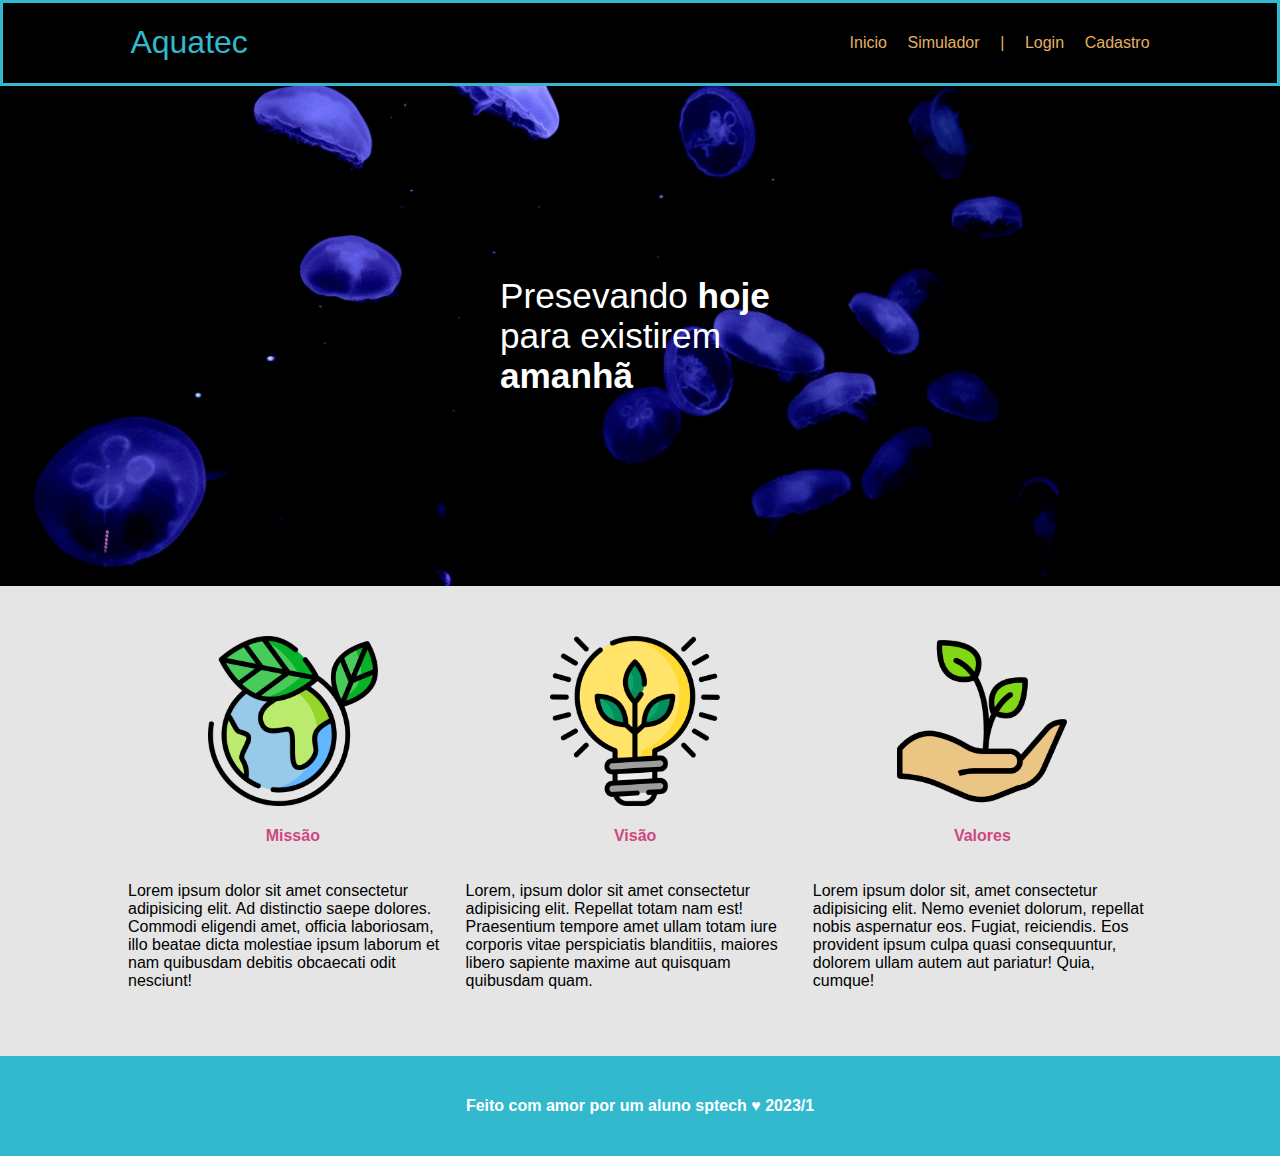
<file: aula 2/index.html>
<!DOCTYPE html>
<html lang="en">

<head>
    <meta charset="UTF-8">
    <meta http-equiv="X-UA-Compatible" content="IE=edge">
    <meta name="viewport" content="width=device-width, initial-scale=1.0">
    <title>Aquatec | Pagina inicial</title>
    <link rel="stylesheet" href="./css/style.css">
</head>

<body>
    <div class="header">
        <div class="container">
            <h1 class="titulo">Aquatec</h1>
            <ul class="navbar">
                <li><a href="./index.html">Inicio</a></li>
                <li><a href="">Simulador</a></li>
                <li>|</li>
                <li><a href="./login.html">Login</a></li>
                <li><a href="./cadastro.html">Cadastro</a></li>
            </ul>
        </div>
    </div>

    <div class="banner">
        <div class="container">
            <p> Presevando <span> hoje</span> para existirem <span>amanhã</span></p>
        </div>
    </div>

    <div class="social">
        <div class="container">
            <div class="boxes">
                <div class="box">
                    <img src="./assets/imgs/planet-earth_color.png" alt="">
                    <h4>Missão</h4>
                    <p>Lorem ipsum dolor sit amet consectetur adipisicing elit. Ad distinctio saepe dolores. Commodi
                        eligendi amet, officia laboriosam, illo beatae dicta molestiae ipsum laborum et nam quibusdam
                        debitis obcaecati odit nesciunt!</p>
                </div>
                <div class="box">
                    <img src="./assets/imgs/lightbulb_color.png" alt="">
                    <h4>Visão</h4>
                    <p>Lorem, ipsum dolor sit amet consectetur adipisicing elit. Repellat totam nam est! Praesentium
                        tempore amet ullam totam iure corporis vitae perspiciatis blanditiis, maiores libero sapiente
                        maxime aut quisquam quibusdam quam.</p>
                </div>
                <div class="box">
                    <img src="./assets/imgs/growth_color.png" alt="">
                    <h4>Valores</h4>
                    <p>Lorem ipsum dolor sit, amet consectetur adipisicing elit. Nemo eveniet dolorum, repellat nobis
                        aspernatur eos. Fugiat, reiciendis. Eos provident ipsum culpa quasi consequuntur, dolorem ullam
                        autem aut pariatur! Quia, cumque!</p>
                </div>
            </div>
        </div>
    </div>
    <div class="footer">
        <div class="container">
        <h4> 
            Feito com amor por um aluno sptech &hearts; 2023/1
        </h4>
    </div>
    </div>
</body>
</html>
</file>
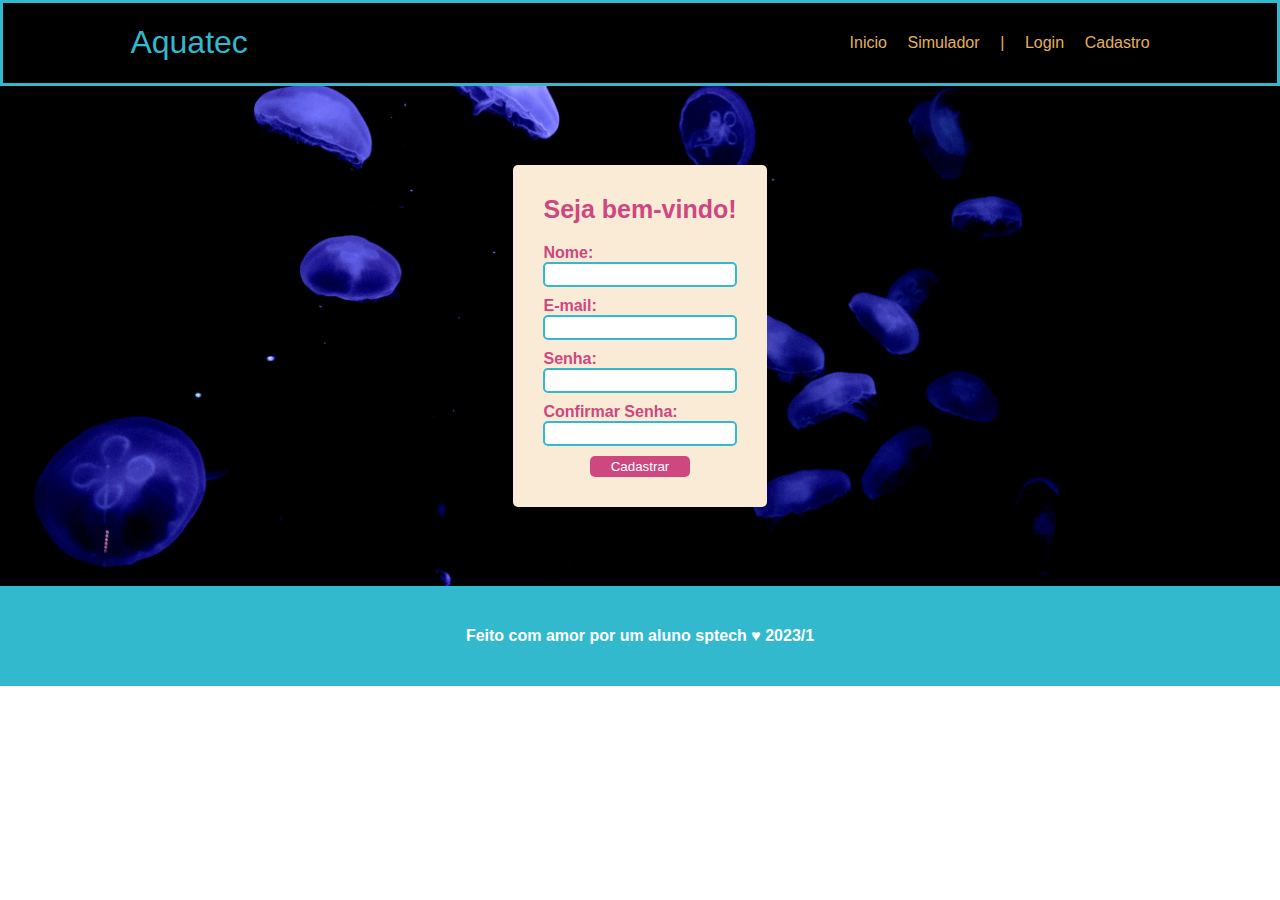
<file: aula 2/cadastro.html>
<!DOCTYPE html>
<html lang="en">

<head>
    <meta charset="UTF-8">
    <meta http-equiv="X-UA-Compatible" content="IE=edge">
    <meta name="viewport" content="width=device-width, initial-scale=1.0">
    <title>Aquatec | Login</title>
    <link rel="stylesheet" href="./css/style.css">
    <link rel="stylesheet" href="./css/style-form.css">
    <link rel="stylesheet" href="./css/style-cadastro.css">
</head>

<body>
    <div class="header">
        <div class="container">
            <h1 class="titulo">Aquatec</h1>
            <ul class="navbar">
                <li><a href="./index.html">Inicio</a></li>
                <li><a href="">Simulador</a></li>
                <li>|</li>
                <li><a href="./login.html">Login</a></li>
                <li><a href="./cadastro.html">Cadastro</a></li>
            </ul>
        </div>
    </div>

    <div class="banner">
        <div class="container">
            <div class="formulario">
                <h4 id="saldacao">Seja bem-vindo!</h4>
                <h4>Nome:</h4>
                <input type="text">
                
                <h4>E-mail:</h4>
                <input type="email">

                <h4>Senha:</h4>
                <input type="password">

                <h4>Confirmar Senha:</h4>
                <input type="password">

                <button>Cadastrar</button>
            </div>
        </div>
    </div>
    <div class="footer">
        <div class="container">
        <h4> 
            Feito com amor por um aluno sptech &hearts; 2023/1
        </h4>
    </div>
    </div>
</body>
</html>
</file>
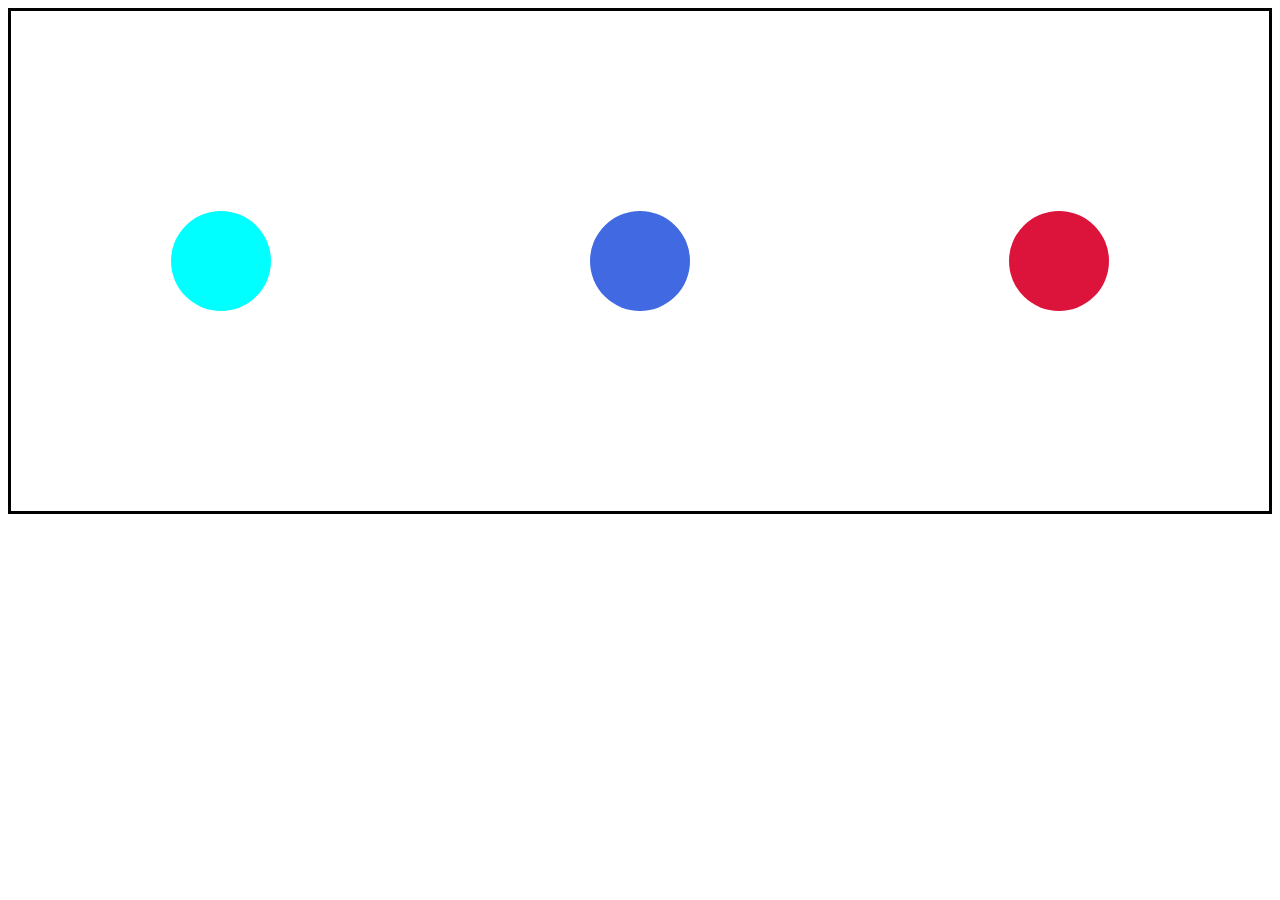
<file: aula 2/exemplo-flexbox.html>
<!DOCTYPE html>
<html lang="en">
<head>
    <meta charset="UTF-8">
    <meta http-equiv="X-UA-Compatible" content="IE=edge">
    <meta name="viewport" content="width=device-width, initial-scale=1.0">
    <title>Exemplo Flexbox</title>
    <style>
        .caixa {
            height: 500px;
            border: 3px solid black;
            display: flex;
            flex-direction: row;
            align-items: center;
            justify-content: space-around;
        }

        .circulo {
            width: 100px;
            height: 100px;
            border-radius: 50%;
        }

        .cor1{
            background-color: aqua;
        }
        .cor2{
            background-color: royalblue;
        }
        .cor3{
            background-color: crimson;
        }
    </style>
</head>
<body>
    <div class="caixa">
        <div class="circulo cor1"></div>
        <div class="circulo cor2"></div>
        <div class="circulo cor3"></div>
    </div>
</body>
</html>
</file>
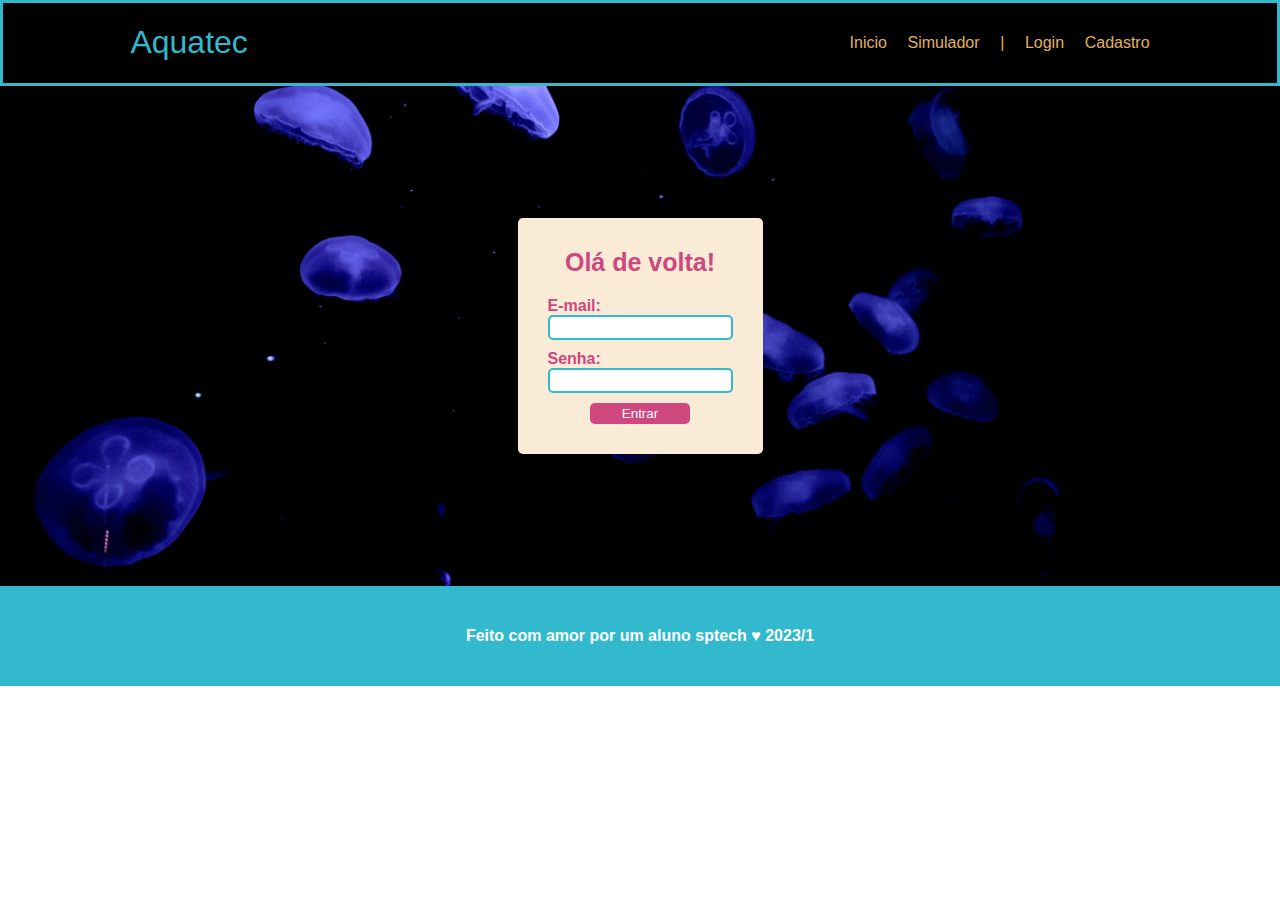
<file: aula 2/login.html>
<!DOCTYPE html>
<html lang="en">

<head>
    <meta charset="UTF-8">
    <meta http-equiv="X-UA-Compatible" content="IE=edge">
    <meta name="viewport" content="width=device-width, initial-scale=1.0">
    <title>Aquatec | Login</title>
    <link rel="stylesheet" href="./css/style.css">
    <link rel="stylesheet" href="./css/style-form.css">
</head>

<body>
    <div class="header">
        <div class="container">
            <h1 class="titulo">Aquatec</h1>
            <ul class="navbar">
                <li><a href="./index.html">Inicio</a></li>
                <li><a href="">Simulador</a></li>
                <li>|</li>
                <li><a href="./login.html">Login</a></li>
                <li><a href="./cadastro.html">Cadastro</a></li>
            </ul>
        </div>
    </div>

    <div class="banner">
        <div class="container">
            <div class="formulario">
                <h4 id="saldacao">Olá de volta!</h4>
                <h4>E-mail:</h4>
                <input type="email">

                <h4>Senha:</h4>
                <input type="password">

                <button>Entrar</button>
            </div>
        </div>
    </div>
    <div class="footer">
        <div class="container">
        <h4> 
            Feito com amor por um aluno sptech &hearts; 2023/1
        </h4>
    </div>
    </div>
</body>
</html>
</file>
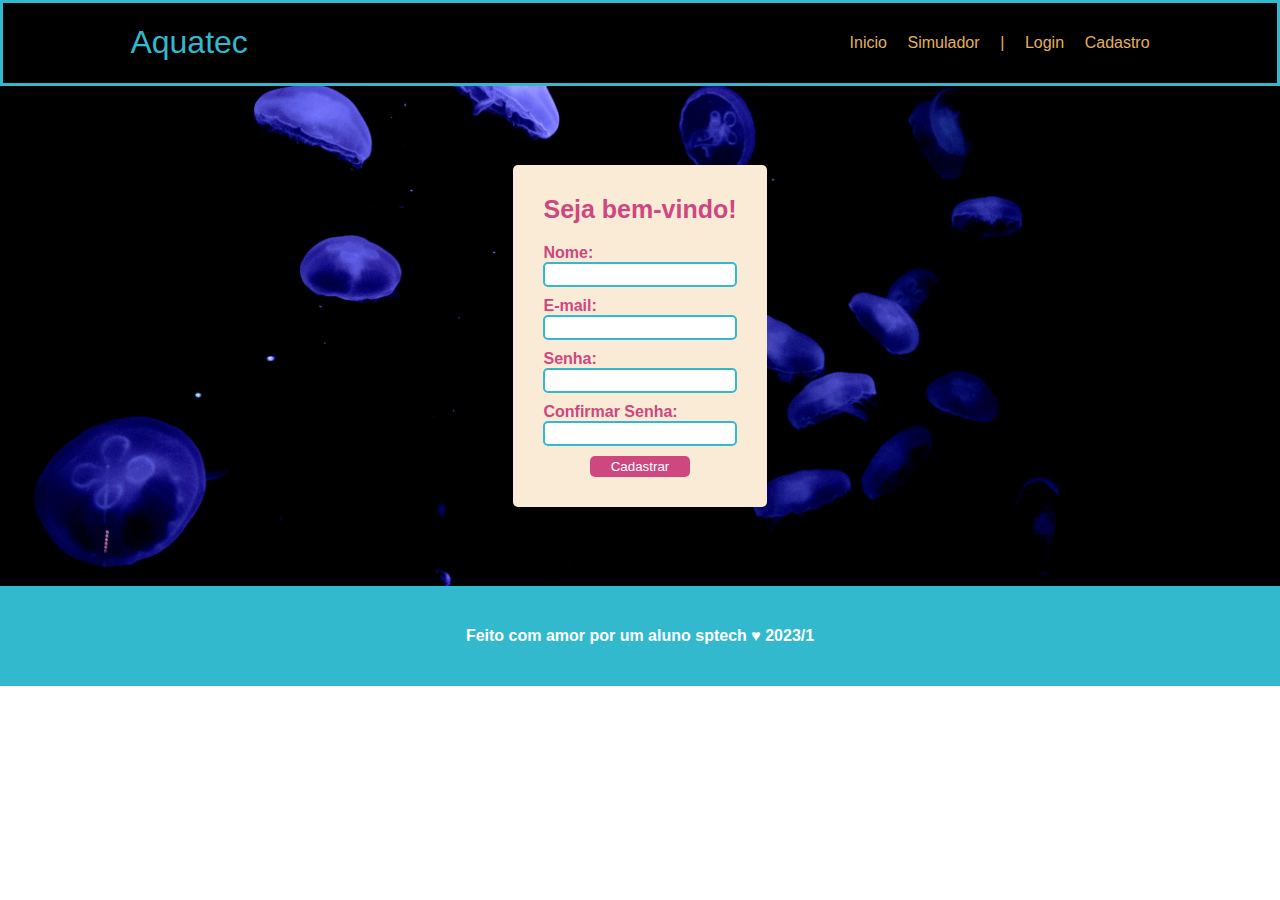
<file: aula 2/html-site/cadastro.html>
<!DOCTYPE html>
<html lang="en">

<head>
    <meta charset="UTF-8">
    <meta http-equiv="X-UA-Compatible" content="IE=edge">
    <meta name="viewport" content="width=device-width, initial-scale=1.0">
    <title>Aquatec | Login</title>
    <link rel="stylesheet" href="../css/style.css">
    <link rel="stylesheet" href="../css/style-form.css">
    <link rel="stylesheet" href="../css/style-cadastro.css">
</head>

<body>
    <div class="header">
        <div class="container">
            <h1 class="titulo">Aquatec</h1>
            <ul class="navbar">
                <li><a href="Inicio.html">Inicio</a></li>
                <li><a href="">Simulador</a></li>
                <li>|</li>
                <li><a href="login.html">Login</a></li>
                <li><a href="cadastro.html">Cadastro</a></li>
            </ul>
        </div>
    </div>

    <div class="banner">
        <div class="container">
            <div class="formulario">
                <h4 id="saldacao">Seja bem-vindo!</h4>
                <h4>Nome:</h4>
                <input type="text">
                
                <h4>E-mail:</h4>
                <input type="email">

                <h4>Senha:</h4>
                <input type="password">

                <h4>Confirmar Senha:</h4>
                <input type="password">

                <button>Cadastrar</button>
            </div>
        </div>
    </div>
    <div class="footer">
        <div class="container">
        <h4> 
            Feito com amor por um aluno sptech &hearts; 2023/1
        </h4>
    </div>
    </div>
</body>
</html>
</file>
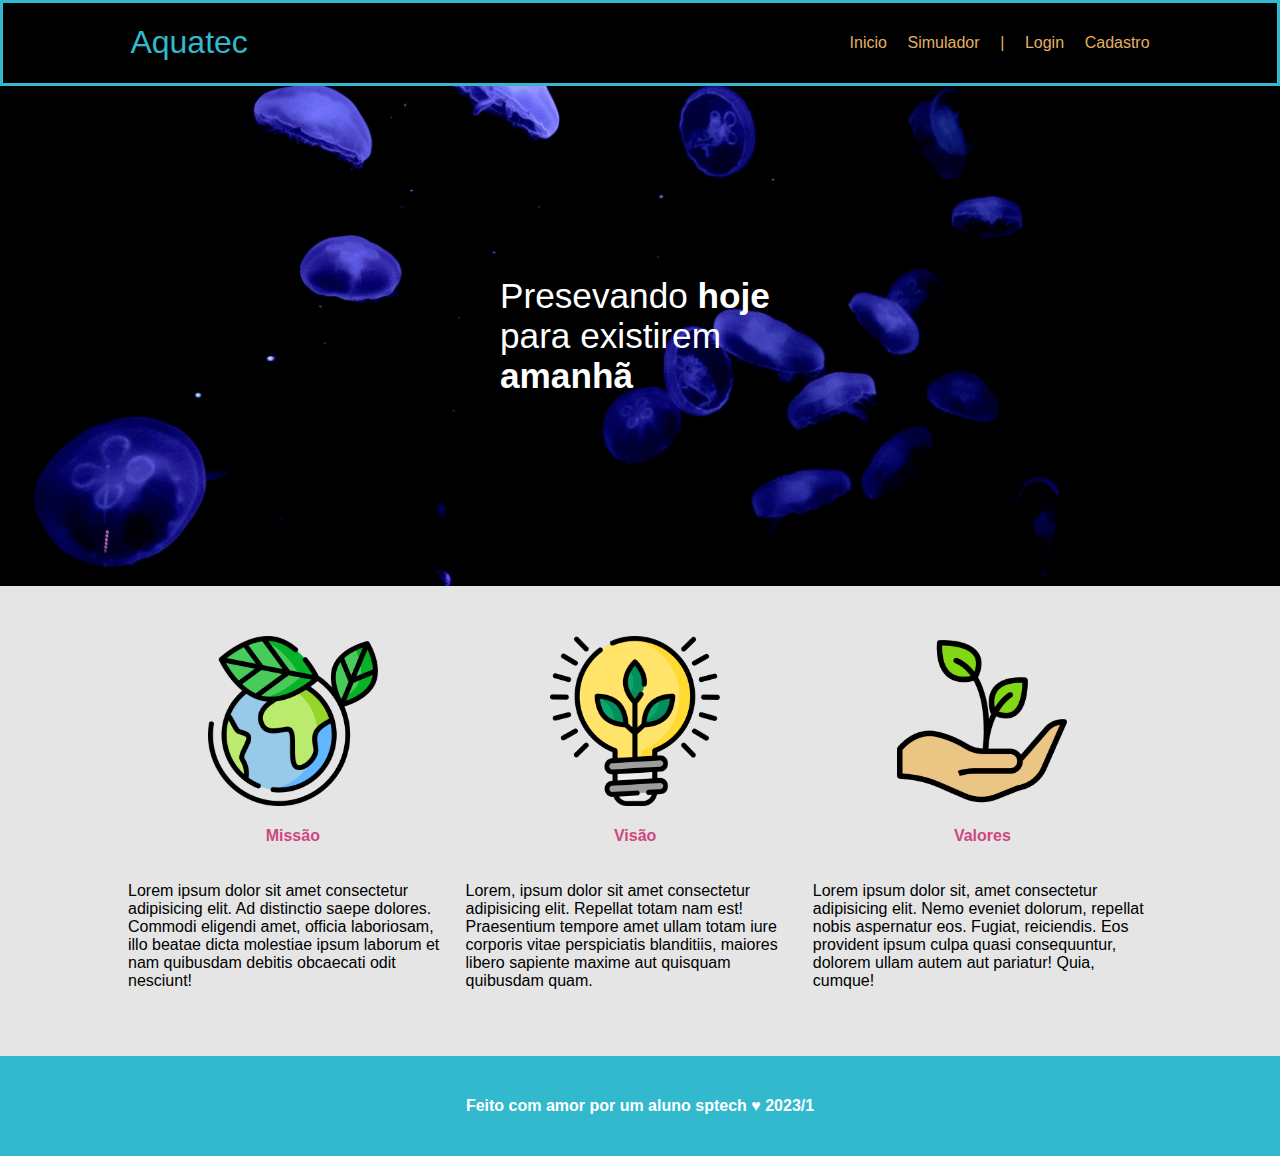
<file: aula 2/html-site/Inicio.html>
<!DOCTYPE html>
<html lang="en">

<head>
    <meta charset="UTF-8">
    <meta http-equiv="X-UA-Compatible" content="IE=edge">
    <meta name="viewport" content="width=device-width, initial-scale=1.0">
    <title>Aquatec | Pagina inicial</title>
    <link rel="stylesheet" href="../css/style.css">
</head>

<body>
    <div class="header">
        <div class="container">
            <h1 class="titulo">Aquatec</h1>
            <ul class="navbar">
                <li><a href="Inicio.html">Inicio</a></li>
                <li><a href="">Simulador</a></li>
                <li>|</li>
                <li><a href="login.html">Login</a></li>
                <li><a href="cadastro.html">Cadastro</a></li>
            </ul>
        </div>
    </div>

    <div class="banner">
        <div class="container">
            <p> Presevando <span> hoje</span> para existirem <span>amanhã</span></p>
        </div>
    </div>

    <div class="social">
        <div class="container">
            <div class="boxes">
                <div class="box">
                    <img src="../assets/planet-earth_color.png" alt="">
                    <h4>Missão</h4>
                    <p>Lorem ipsum dolor sit amet consectetur adipisicing elit. Ad distinctio saepe dolores. Commodi
                        eligendi amet, officia laboriosam, illo beatae dicta molestiae ipsum laborum et nam quibusdam
                        debitis obcaecati odit nesciunt!</p>
                </div>
                <div class="box">
                    <img src="../assets/lightbulb_color.png" alt="">
                    <h4>Visão</h4>
                    <p>Lorem, ipsum dolor sit amet consectetur adipisicing elit. Repellat totam nam est! Praesentium
                        tempore amet ullam totam iure corporis vitae perspiciatis blanditiis, maiores libero sapiente
                        maxime aut quisquam quibusdam quam.</p>
                </div>
                <div class="box">
                    <img src="../assets/growth_color.png" alt="">
                    <h4>Valores</h4>
                    <p>Lorem ipsum dolor sit, amet consectetur adipisicing elit. Nemo eveniet dolorum, repellat nobis
                        aspernatur eos. Fugiat, reiciendis. Eos provident ipsum culpa quasi consequuntur, dolorem ullam
                        autem aut pariatur! Quia, cumque!</p>
                </div>
            </div>
        </div>
    </div>
    <div class="footer">
        <div class="container">
        <h4> 
            Feito com amor por um aluno sptech &hearts; 2023/1
        </h4>
    </div>
    </div>
</body>
</html>
</file>
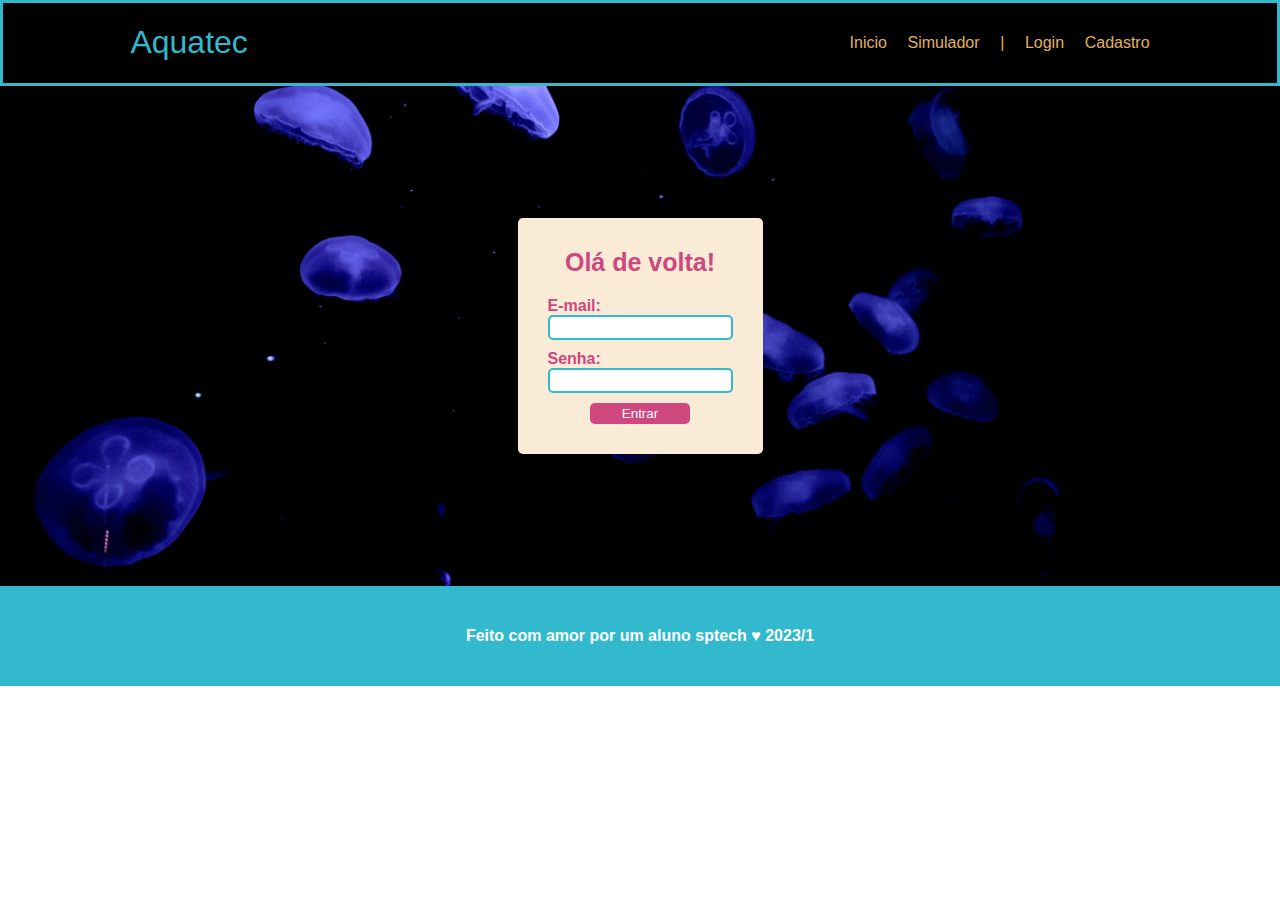
<file: aula 2/html-site/login.html>
<!DOCTYPE html>
<html lang="en">

<head>
    <meta charset="UTF-8">
    <meta http-equiv="X-UA-Compatible" content="IE=edge">
    <meta name="viewport" content="width=device-width, initial-scale=1.0">
    <title>Aquatec | Login</title>
    <link rel="stylesheet" href="../css/style.css">
    <link rel="stylesheet" href="../css/style-form.css">
</head>

<body>
    <div class="header">
        <div class="container">
            <h1 class="titulo">Aquatec</h1>
            <ul class="navbar">
                <li><a href="Inicio.html">Inicio</a></li>
                <li><a href="">Simulador</a></li>
                <li>|</li>
                <li><a href="login.html">Login</a></li>
                <li><a href="cadastro.html">Cadastro</a></li>
            </ul>
        </div>
    </div>

    <div class="banner">
        <div class="container">
            <div class="formulario">
                <h4 id="saldacao">Olá de volta!</h4>
                <h4>E-mail:</h4>
                <input type="email">

                <h4>Senha:</h4>
                <input type="password">

                <button>Entrar</button>
            </div>
        </div>
    </div>
    <div class="footer">
        <div class="container">
        <h4> 
            Feito com amor por um aluno sptech &hearts; 2023/1
        </h4>
    </div>
    </div>
</body>
</html>
</file>
<file: aula 2/css/style.css>
*{
    font-family: Arial;
}

body {
    margin: 0;
    padding: 0;
} 

/* Header */


.header{
    background-color: black;
    border: 3px solid #32b9cd;
} 

.container {
    display: flex;
    width: 80%;
    margin: auto;
} 

.header .container {
    justify-content: space-between;
} 


.titulo {
    color: #32b9cd;
    font-weight: 500;
}

.navbar {
    display: flex;
    width: 300px;
    align-items: center;
    list-style: none;
    justify-content: space-between;
}

.navbar li, .navbar a {
    color: #e3b062;
    text-decoration: none;
}

/* Banner */

.banner {
    background-image: url('../assets/bg-jelly-fish-para_outras_pags.png');
    background-size: cover;
}

.banner .container {
    height: 500px;
    justify-content: center;
    align-items: center;
}

.banner p {
    width: 280px;
    font-size: 2.2rem;
    color: white;
} 

.banner span {
    font-weight: 800;
}

/* Missão, visão e valores*/

.social {
    background-color: #e5e5e5;
}

.boxes {
    display: flex;
    padding: 50px 0;
    gap: 8px;
}

.box {
    display: flex;
    flex-direction: column;
    align-items: center;
}

.box img {
    width: 170px;
}

.box h4 {
    color: #ce477f;
    font-weight: bold;
}

/* começo do footer */

.footer {
    width: 100%;
    height: 100px;
    background-color: #32b9cd;
    color: white;
}

.footer .container {
    justify-content: center;
    align-items: center;
    height: 100%;
}
</file>
<file: aula 2/css/style-form.css>
.formulario {
    background-color: antiquewhite;
    display: flex;
    flex-direction: column;
    color: #ce477f;
    padding: 30px;
    border-radius: 5px;
}

.formulario h4 {
    margin: 0;
}

#saldacao {
    font-size: 25px;
    margin-bottom: 20px;
    align-self: center;
}

.formulario input {
    border: 2px solid #32b9cd;
    border-radius: 5px;
    margin-bottom: 10px;
    padding: 3px 2px;
} 

.formulario button {
    background-color: #ce477f;
    border-radius: 5px;
    color: white;
    width: 100px;
    border: 0;
    padding: 3px 0;
    align-self: center;
    cursor: pointer;
}
</file>
<file: aula 2/css/style-cadastro.css>
.formulario {
    background-color: antiquewhite;
    display: flex;
    flex-direction: column;
    color: #ce477f;
    padding: 30px;
    border-radius: 5px;
}

.formulario h4 {
    margin: 0;
}

#saldacao {
    font-size: 25px;
    margin-bottom: 20px;
    align-self: center;
}

.formulario input {
    border: 2px solid #32b9cd;
    border-radius: 5px;
    margin-bottom: 10px;
    padding: 3px 2px;
} 

.formulario button {
    background-color: #ce477f;
    border-radius: 5px;
    color: white;
    width: 100px;
    border: 0;
    padding: 3px 0;
    align-self: center;
    cursor: pointer;
}
</file>
